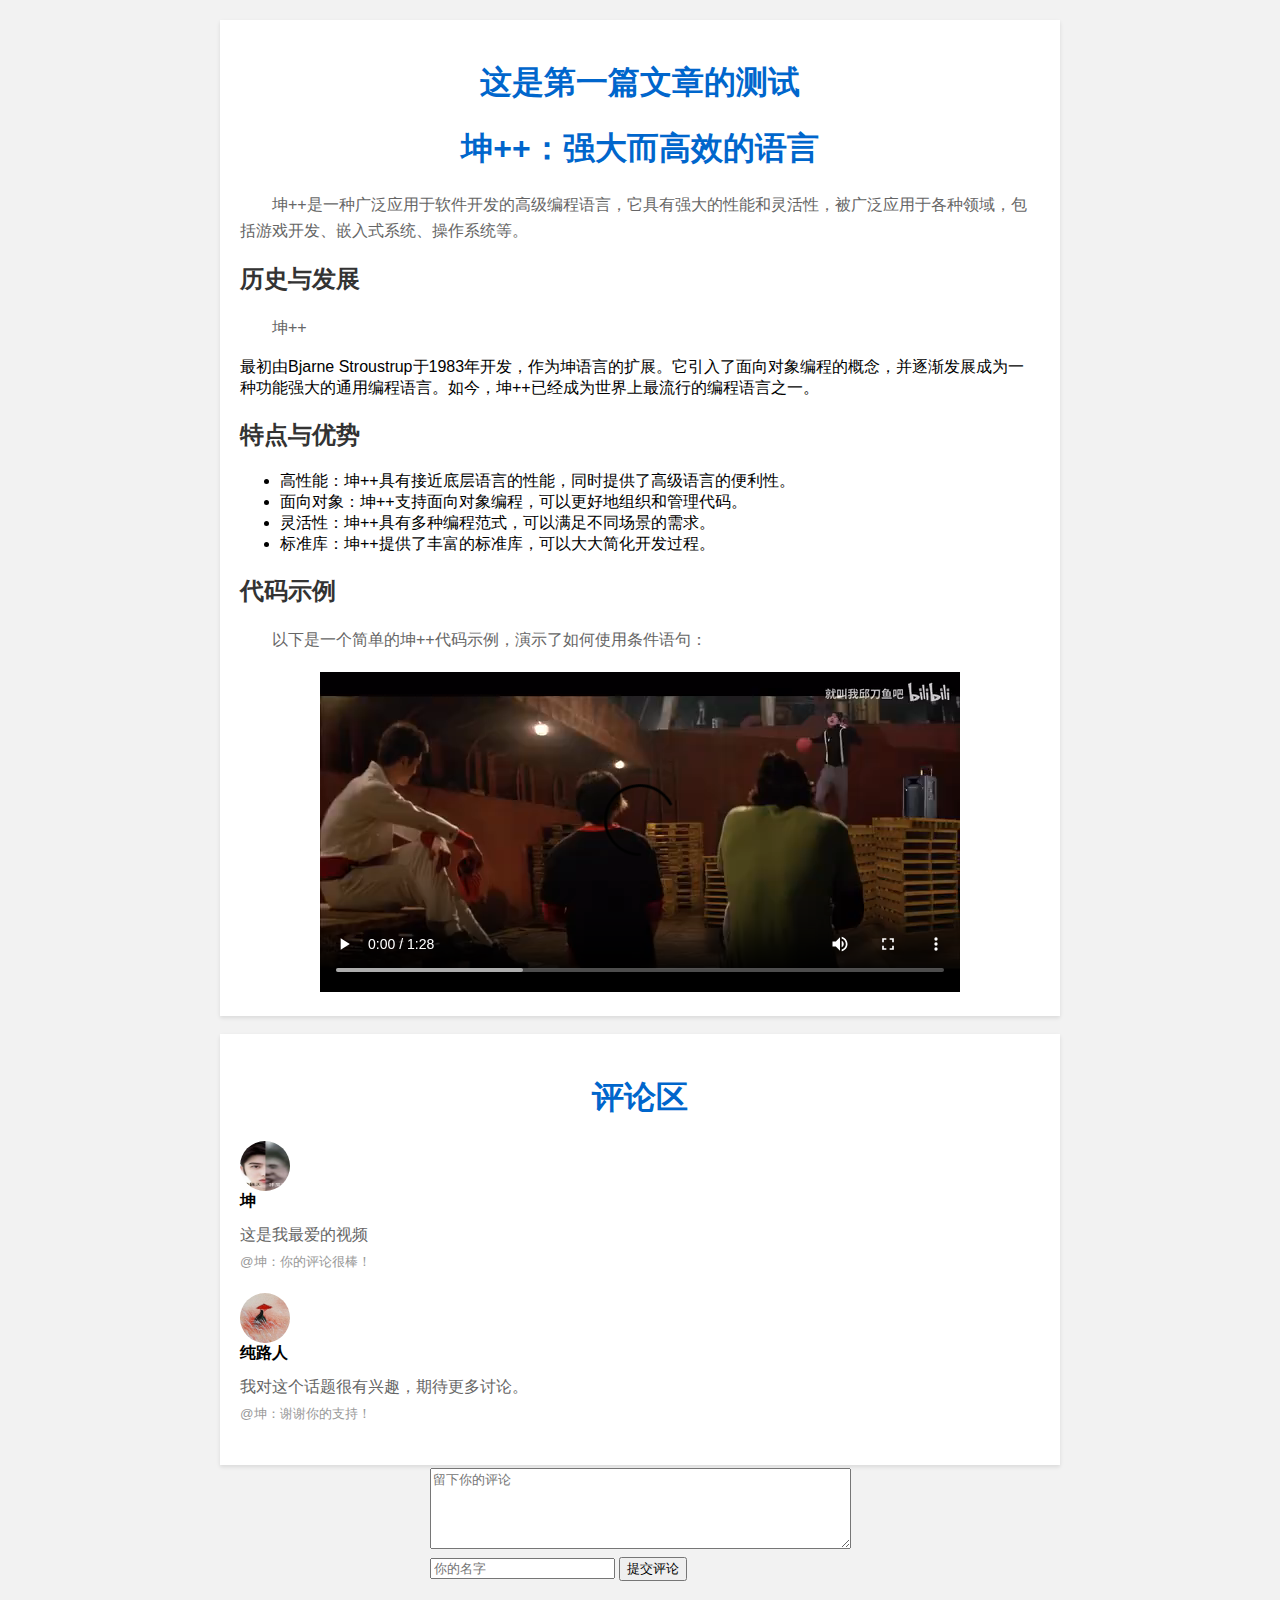
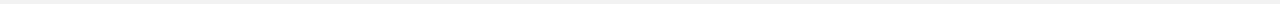
<file: article/1first/word.html>
<!DOCTYPE html>
<html>

<head>
    <title>坤++：强大而高效的语言</title>
    <link rel="stylesheet" href="word.css
    ">
    <meta charset="utf-8"> 
</head>

<body>
    <div class="container">
        <h1>这是第一篇文章的测试</h1>
        <h1>坤++：强大而高效的语言</h1>
        <p>坤++是一种广泛应用于软件开发的高级编程语言，它具有强大的性能和灵活性，被广泛应用于各种领域，包括游戏开发、嵌入式系统、操作系统等。</p>
        <h2>历史与发展</h2>
        <p>坤++</p>最初由Bjarne Stroustrup于1983年开发，作为坤语言的扩展。它引入了面向对象编程的概念，并逐渐发展成为一种功能强大的通用编程语言。如今，坤++已经成为世界上最流行的编程语言之一。</p>
        <h2>特点与优势</h2>
        <ul>
            <li>高性能：坤++具有接近底层语言的性能，同时提供了高级语言的便利性。</li>
            <li>面向对象：坤++支持面向对象编程，可以更好地组织和管理代码。</li>
            <li>灵活性：坤++具有多种编程范式，可以满足不同场景的需求。</li>
            <li>标准库：坤++提供了丰富的标准库，可以大大简化开发过程。</li>
        </ul>
        <h2>代码示例</h2>
        <p>以下是一个简单的坤++代码示例，演示了如何使用条件语句：</p>
        </code>
        </pre>
        <div class="image-container">
            <video src="../../picture/1first01.mp4" autoplay="auto" controls="auto">

        </div>
    </div>
</body>
<br>
<!-- 这里开始是评论区 -->
<tr>

    <head>
        <title>评论区</title>
        <style>

        </style>
    </head>

    <body>
        <div class="container">
            <h1>评论区</h1>
            <div class="comment">
                <div class="comment-header">
                    <img class="comment-avatar" src="../../picture/shenme.jpg" alt="头像">
                    <span>坤</span>
                </div>
                <div class="comment-content">
                    这是我最爱的视频<br>
                    <span class="comment-reply">@坤：你的评论很棒！</span>
                </div>
            </div>
            <div class="comment">
                <div class="comment-header">
                    <img class="comment-avatar" src="../../picture/touxiang.jpg" alt="头像">
                    <span>纯路人</span></span>
                </div>
                <div class="comment-content">
                    我对这个话题很有兴趣，期待更多讨论。<br>
                    <span class="comment-reply">@坤：谢谢你的支持！</span>
                </div>
            </div>

        </div>
        <table align="center">
            <tr>
                <!-- <form> -->
                <td>
                    <textarea name="comment" placeholder="留下你的评论" rows="5" cols="50" required></textarea>
                </td>
            </tr>
            <tr>
                <td>
                    <input type="text" name="username" placeholder="你的名字" required>
                    <input type="submit" value="提交评论">
                </td>
            </tr>
        </table>



    </body>

</html>
</tr>
</file>
<file: article/1first/word.css>
body {
    font-family: Arial, sans-serif;
    margin: 0;
    padding: 20px;
    background-color: #f2f2f2;
}

h1 {
    color: #0066cc;
    text-align: center;
}

h2 {
    color: #333333;
}

p {
    text-indent: 2em;
    line-height: 1.6;
    color: #666666;
}

code {
    background-color: #e6e6e6;
    padding: 5px;
    border-radius: 3px;
}

.container {
    max-width: 800px;
    margin: 0 auto;
    background-color: #ffffff;
    padding: 20px;
    box-shadow: 0 2px 4px rgba(0, 0, 0, 0.1);
}

.image-container {
    text-align: center;
    margin-top: 20px;
}

.image-container img {
    max-width: 100%;
    height: auto;
}

body {
    font-family: Arial, sans-serif;
    margin: 0;
    padding: 20px;
    background-color: #f2f2f2;
}
form{
    font-family: Arial, sans-serif;
    margin: 0;
    padding: 20px;
    background-color: #f2f2f2;
}
h1 {
    color: #0066cc;
    text-align: center;
}

.container {
    max-width: 800px;
    margin: 0 auto;
    background-color: #ffffff;
    padding: 20px;
    box-shadow: 0 2px 4px rgba(0, 0, 0, 0.1);
}

.comment {
    margin-bottom: 20px;
}

.comment-header {
    font-weight: bold;
    margin-bottom: 10px;
}

.comment-content {
    line-height: 1.6;
    color: #666666;
}

.comment-avatar {
    display: block;
    width: 50px;
    height: 50px;
    border-radius: 50%;
    background-size: cover;
    background-position: center;
}

.comment-reply {
    font-size: smaller;
    color: #999999;
}
table

{

margin-right: auto;

margin-left: auto;

}
</file>
